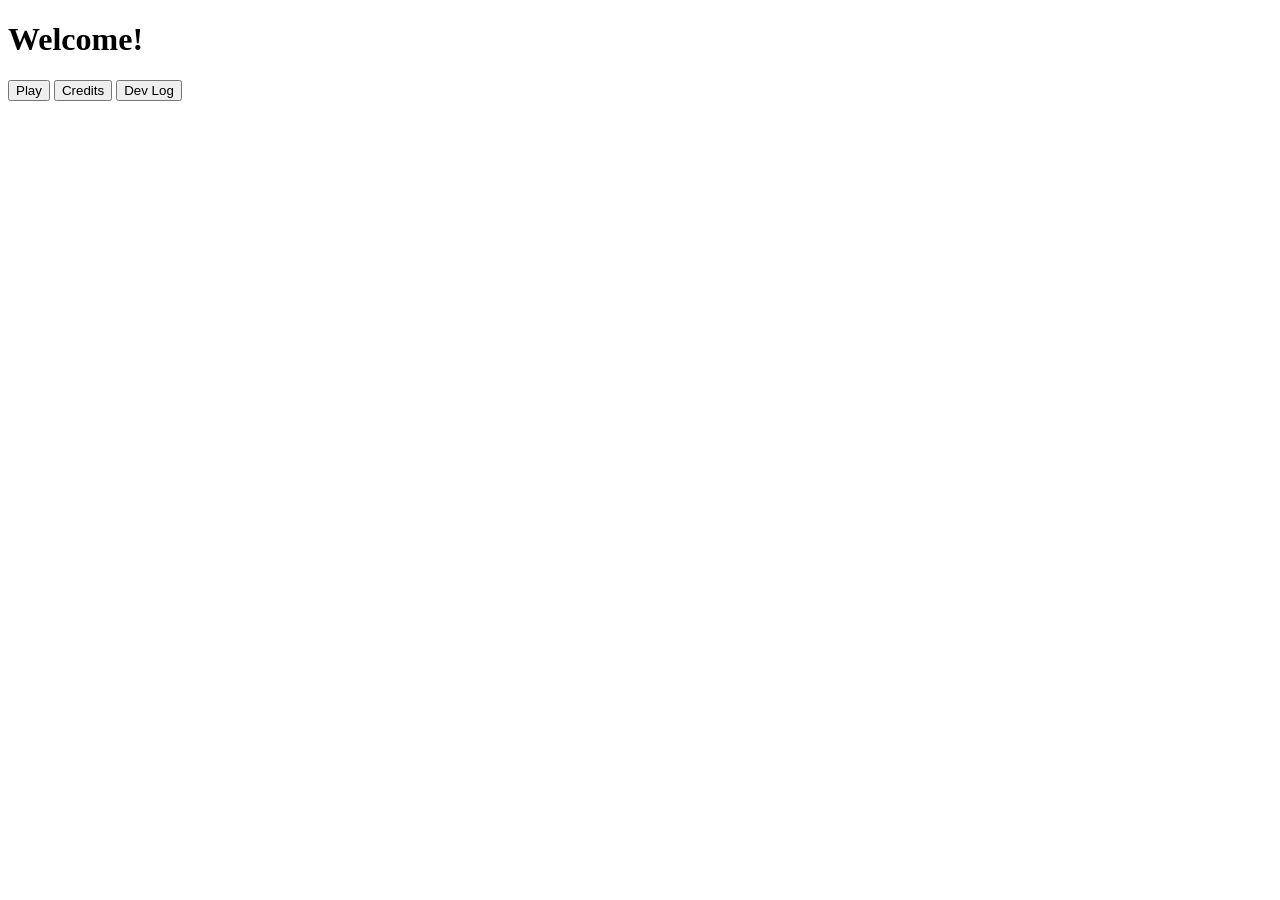
<file: Index.html>
<!DOCTYPE html>
<html>
<head>
  <title>Mr Mekw EDGJ Intro Page</title>
  <meta name="viewport" content="width=device-width, initial-scale=1.0">
  <link rel="stylesheet" href="Style.css">
</head>
<body>
    <h1>Welcome!</h1>
    <a href="game.html"><button>Play</button></a>
    <button>Credits</button>
    <button>Dev Log</button>
</body>
</file>
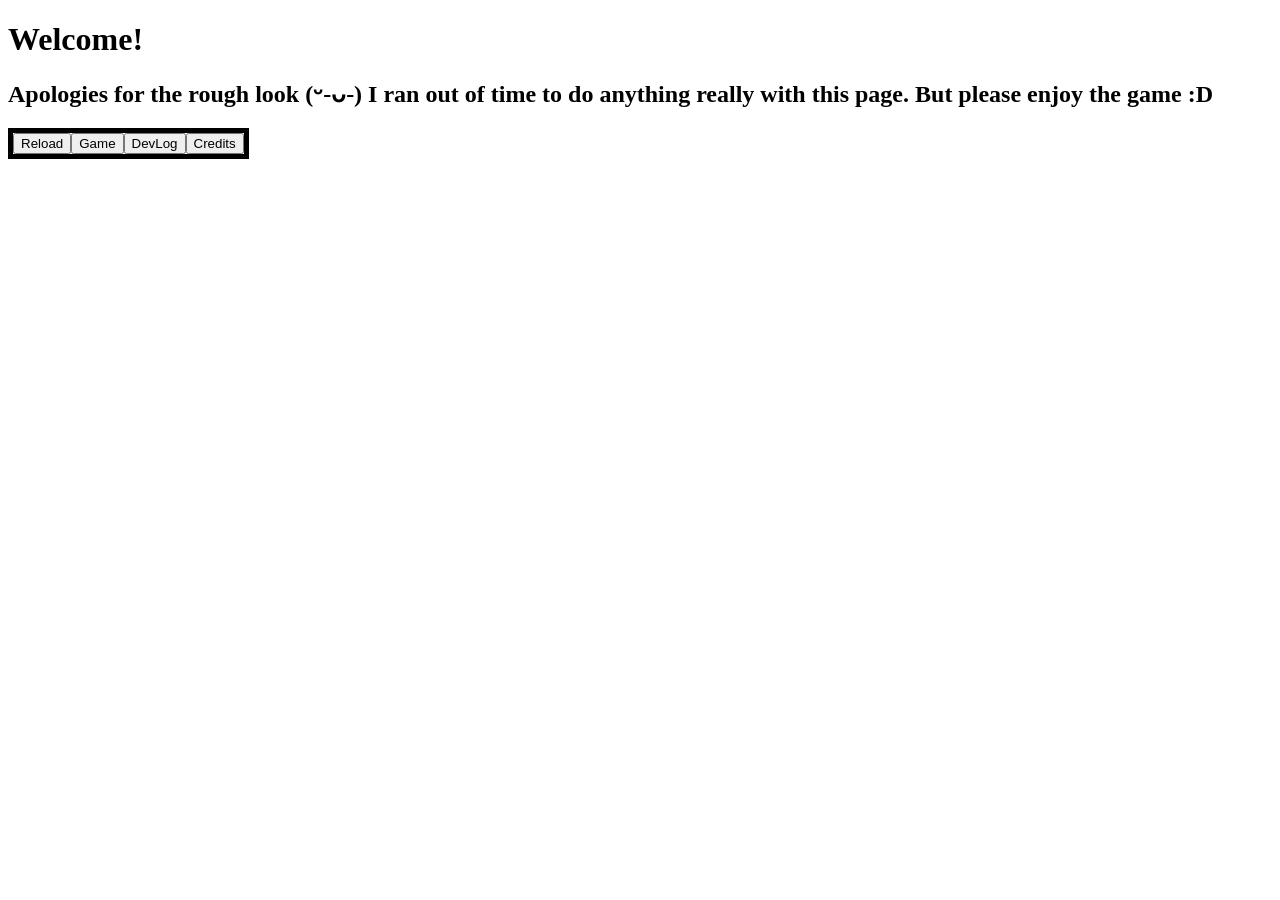
<file: index.html>
<!DOCTYPE html>
<html>
<head>
  <title>Mr Mekw EDGJ Intro Page</title>
  <meta name="viewport" content="width=device-width, initial-scale=1.0">
  <link rel="stylesheet" href="Style.css">
</head>
<body>
    <h1>Welcome!</h1>
    
    <h2>Apologies for the rough look (ᵕ-ᴗ-) I ran out of time to do anything really with this page. But please enjoy the game :D</h2>

    <div class="navbar">
      <a href="index.html"><button>Reload</button></a>
      <a href="game.html"><button>Game</button></a>
      <a href="devlog.html"><button>DevLog</button></a>
      <a href="credit.html"><button>Credits</button></a>
    </div>
</body>
</file>
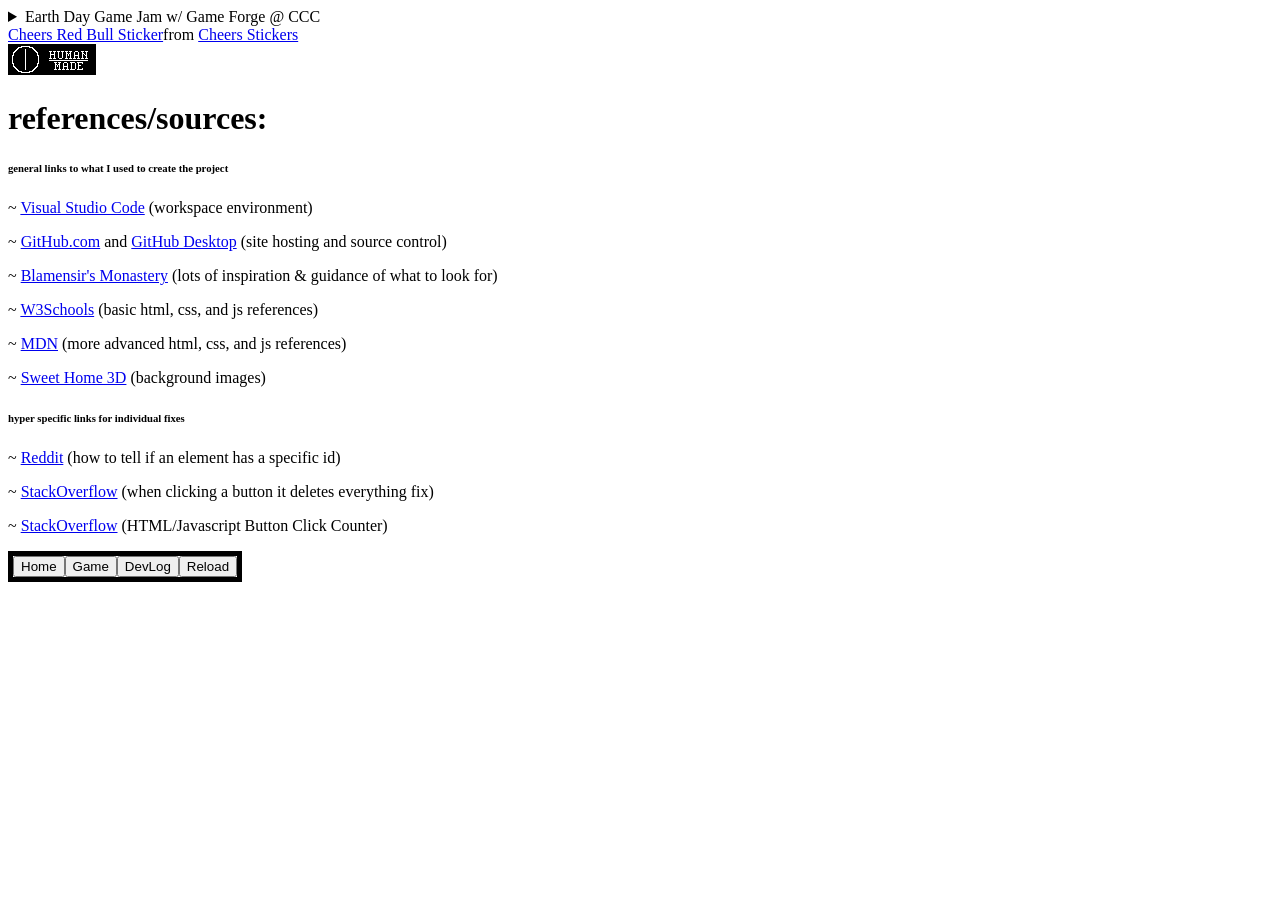
<file: credit.html>
<!DOCTYPE html>
<html>
<head>
  <title>Mr Mekw EDGJ credits page</title>
  <meta name="viewport" content="width=device-width, initial-scale=1.0">
  <link rel="stylesheet" href="Style.css">
</head>
<body>
    <div id="JamInfo">
        <details>
            <summary>Earth Day Game Jam w/ Game Forge @ CCC</summary>
            <p><a href="https://itch.io/jam/game-forge-earth-day-jam">itch.io page</a> :3</p>
        </details>
    </div>
    <div id="stamps">
        <!--Red Bull Gif:-->
        <div class="tenor-gif-embed" data-postid="18803720" data-share-method="host" data-aspect-ratio="1" data-width="5%"><a href="https://tenor.com/view/cheers-red-bull-toast-spin-gif-18803720">Cheers Red Bull Sticker</a>from <a href="https://tenor.com/search/cheers-stickers">Cheers Stickers</a></div> <script type="text/javascript" async src="https://tenor.com/embed.js"></script>
        <!--Other Gifs:-->
        <img src="media/HumanMade.gif">
    </div>

    <div id="links">
        <h1>references/sources:</h1>
        <h6>general links to what I used to create the project</h6>
        <p>~ <a href="https://code.visualstudio.com">Visual Studio Code</a> (workspace environment)</p>
        <p>~ <a href="http://GitHub.com">GitHub.com</a> and <a href="https://github.com/apps/desktop">GitHub Desktop</a> (site hosting and source control)</p>
        <p>~ <a href="https://neocities.org/site/blamensir">Blamensir's Monastery</a> (lots of inspiration & guidance of what to look for)</p>
        <p>~ <a href="https://www.w3schools.com">W3Schools</a> (basic html, css, and js references)</p>
        <p>~ <a href="https://developer.mozilla.org/en-US/">MDN</a> (more advanced html, css, and js references)</p>
        <p>~ <a href="https://www.sweethome3d.com/">Sweet Home 3D</a> (background images)</p>
        <h6>hyper specific links for individual fixes</h6>
        <p>~ <a href="https://www.reddit.com/r/learnprogramming/comments/pairn6/javascript_how_to_tell_if_an_element_has_a/">Reddit</a> (how to tell if an element has a specific id)</p>
        <p>~ <a href="https://stackoverflow.com/questions/75197278/when-clicking-a-button-it-deletes-everything">StackOverflow</a> (when clicking a button it deletes everything fix)</p>
        <p>~ <a href="https://stackoverflow.com/questions/22402777/html-javascript-button-click-counter">StackOverflow</a> (HTML/Javascript Button Click Counter)</p>

    </div>


    <div class="navbar">
        <a href="index.html"><button>Home</button></a>
        <a href="game.html"><button>Game</button></a>
        <a href="devlog.html"><button>DevLog</button></a>
        <a href="credit.html"><button>Reload</button></a>
    </div>
</body>
</file>
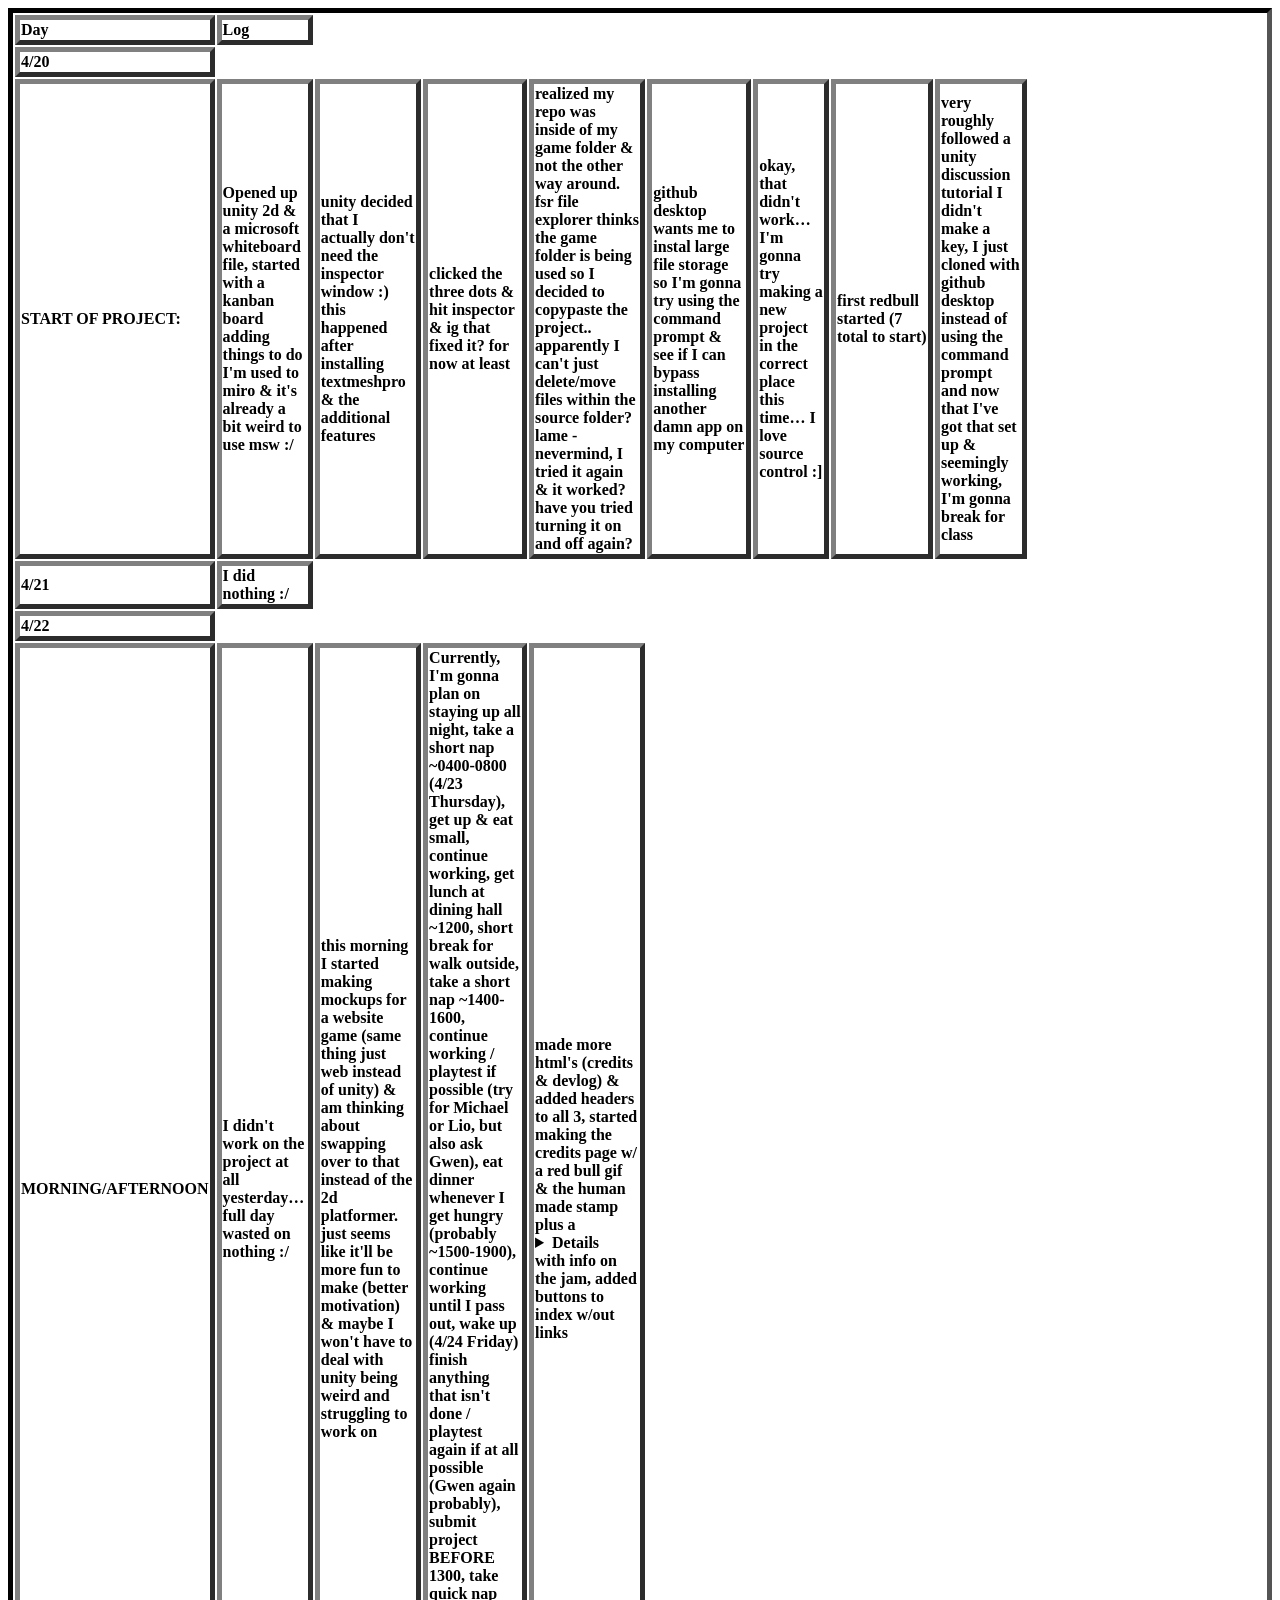
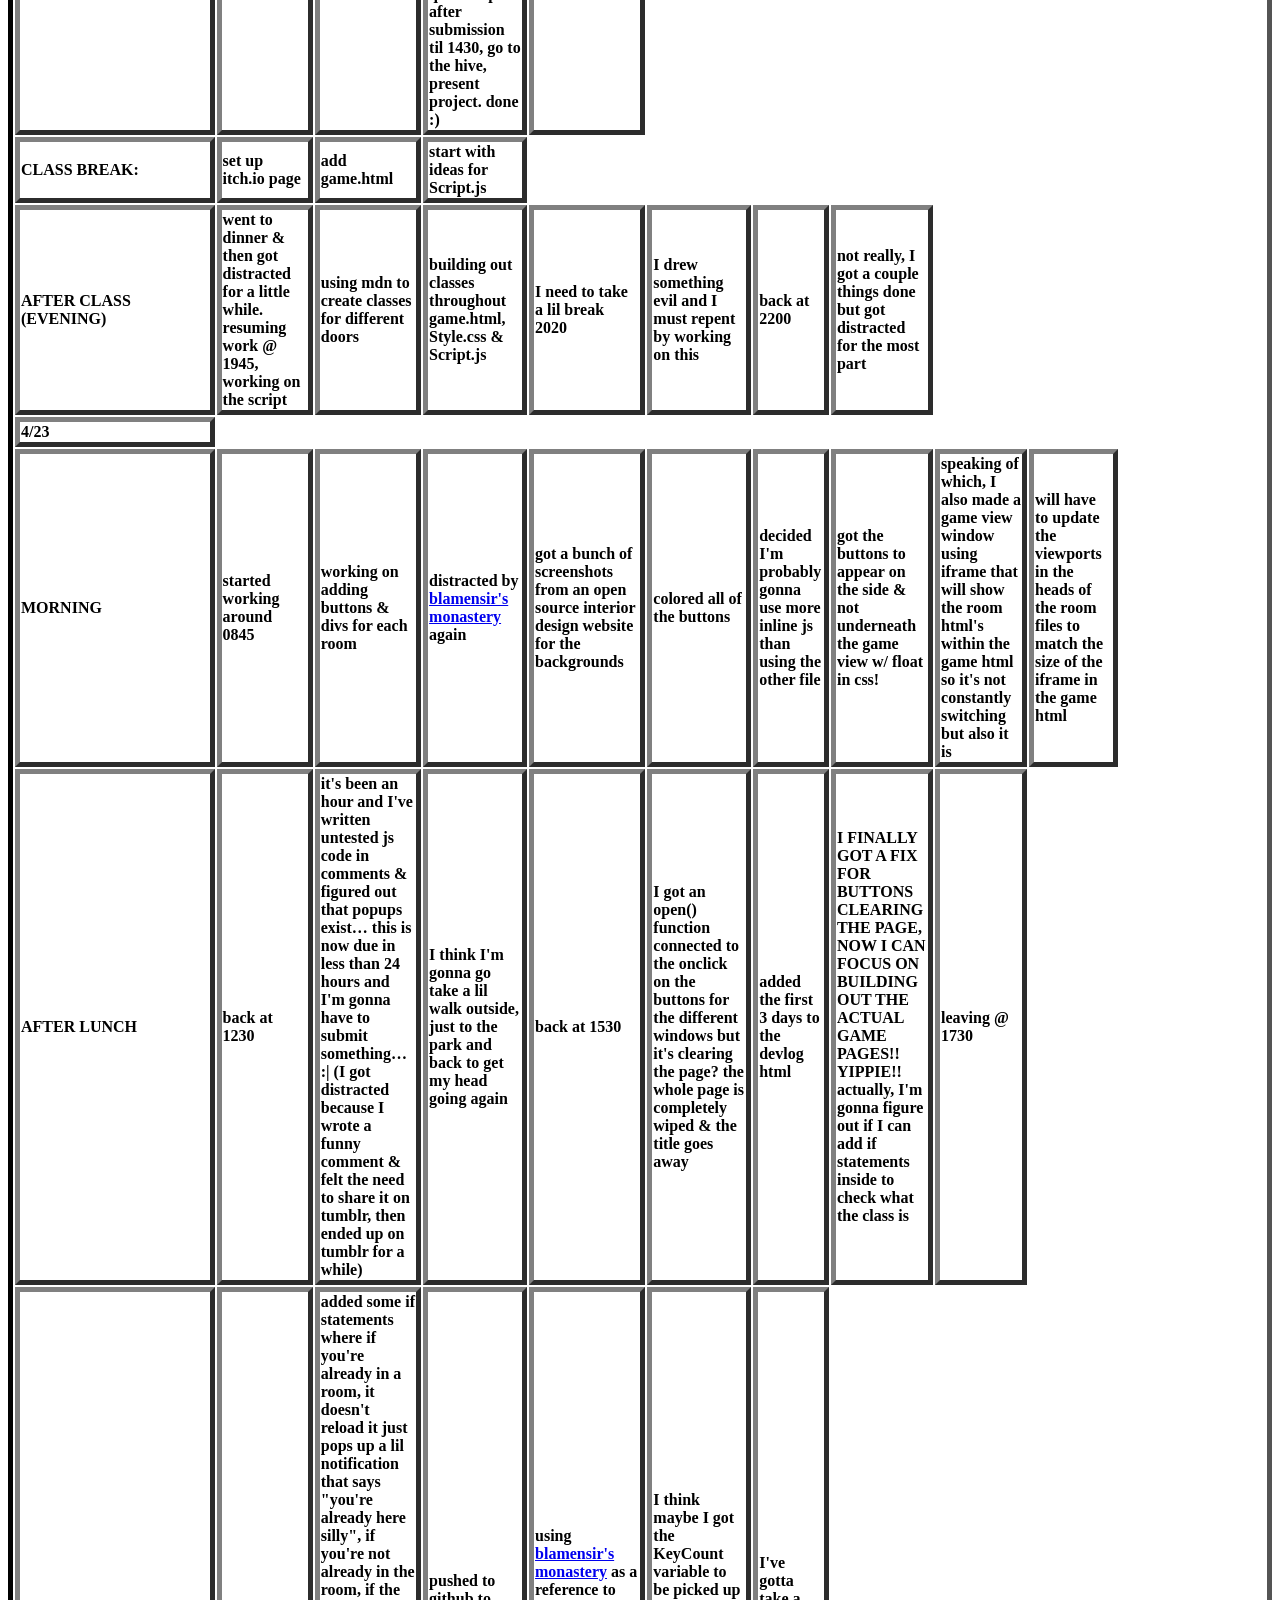
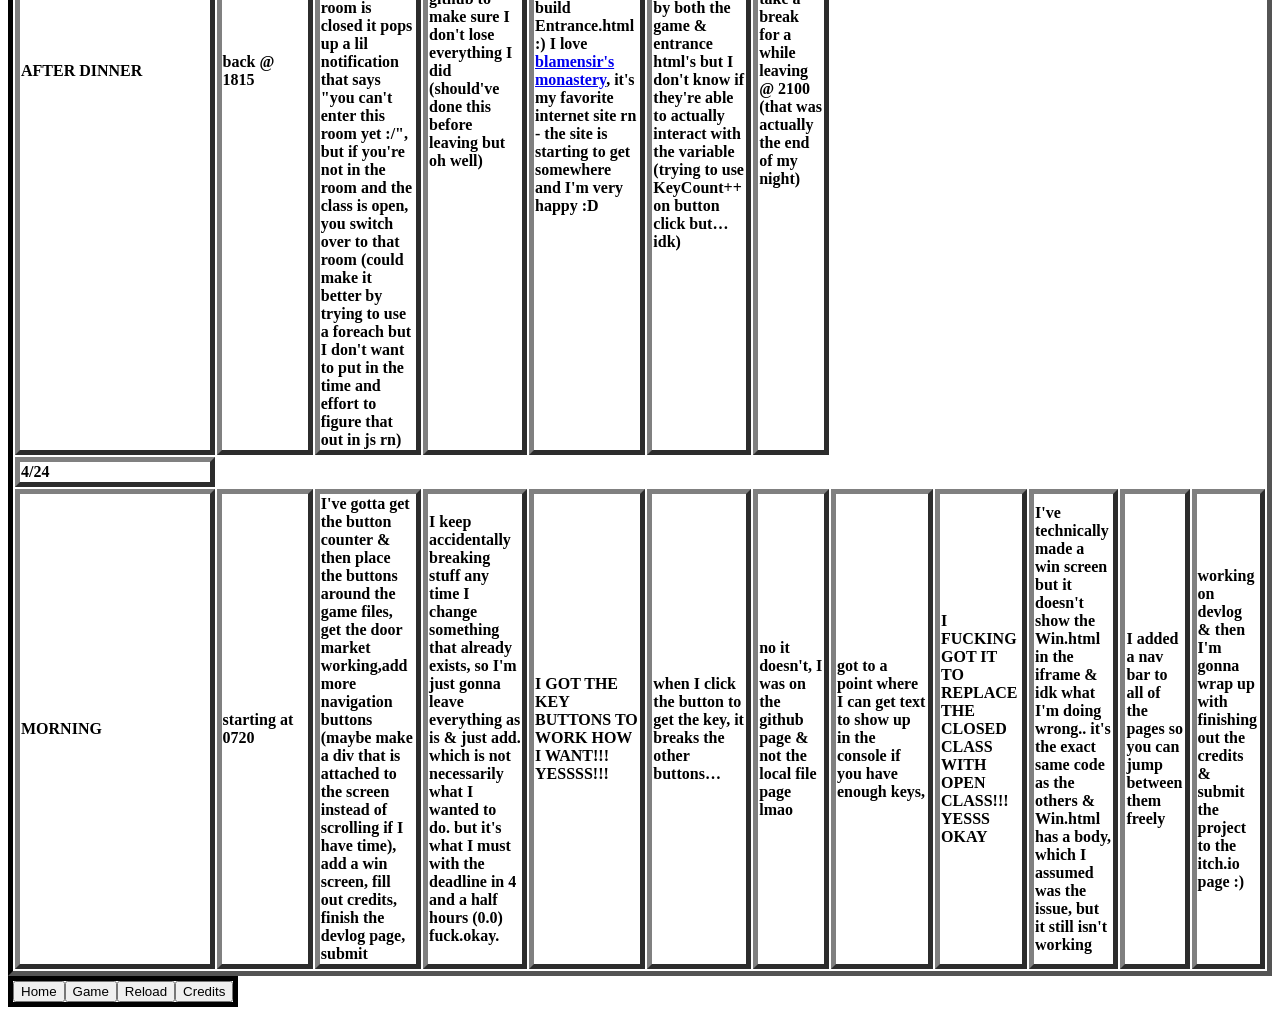
<file: devlog.html>
<!DOCTYPE html>
<html>
<head>
  <title>Mr Mekw EDGJ Dev Log</title>
  <meta name="viewport" content="width=device-width, initial-scale=1.0">
  <link rel="stylesheet" href="Style.css">

  <style>
    table {
      border: inset, 5px, black;
    }

    thead {
      font-weight: bolder;
    }

    th, td {
      border: outset, 5px gray;
      text-align: left;
    }
    
  </style>
</head>
<body>
    <!--Make a table with the days & my notes-->
    <table>
      <thead>
        <tr>
          <th>Day</th>
          <th>Log</th>
        </tr>
      </thead>
      <tbody>
        <tr>
          <th>4/20</th>
          <tr>
            <th>START OF PROJECT:</th> <th> Opened up unity 2d & a microsoft whiteboard file, started with a kanban board adding things to do I'm used to miro & it's already a bit weird to use msw :/</th>
<th>unity decided that I actually don't need the inspector window :) this happened after installing textmeshpro & the additional features</th>
<th>clicked the three dots & hit inspector & ig that fixed it? for now at least </th>
<th>realized my repo was inside of my game folder & not the other way around. fsr file explorer thinks the game folder is being used so I decided to copypaste the project.. apparently I can't just delete/move files within the source folder? lame - nevermind, I tried it again & it worked? have you tried turning it on and off again?</th>
<th>github desktop wants me to instal large file storage so I'm gonna try using the command prompt & see if I can bypass installing another damn app on my computer</th>
<th>okay, that didn't work… I'm gonna try making a new project in the correct place this time… I love source control :]</th>
<th>first redbull started (7 total to start)</th>
<th>very roughly followed a unity discussion tutorial I didn't make a key, I just cloned with github desktop instead of using the command prompt and now that I've got that set up & seemingly working, I'm gonna break for class</th>

        </tr>
        <tr>
          <th>4/21</th>
          <th>I did nothing :/</th>
        </tr>
        <tr>
          <th>4/22</th>
          <tr> <th>MORNING/AFTERNOON</th>
<th>I didn't work on the project at all yesterday… full day wasted on nothing :/</th>
<th>this morning I started making mockups for a website game (same thing just web instead of unity) & am thinking about swapping over to that instead of the 2d platformer. just seems like it'll be more fun to make (better motivation) & maybe I won't have to deal with unity being weird and struggling to work on</th>
<th>Currently, I'm gonna plan on staying up all night, take a short nap ~0400-0800 (4/23 Thursday), get up & eat small, continue working, get lunch at dining hall ~1200, short break for walk outside, take a short nap ~1400-1600, continue working / playtest if possible (try for Michael or Lio, but also ask Gwen), eat dinner whenever I get hungry (probably ~1500-1900), continue working until I pass out, wake up (4/24 Friday) finish anything that isn't done / playtest again if at all possible (Gwen again probably), submit project BEFORE 1300, take quick nap after submission til 1430, go to the hive, present project. done :)</th>
<th>made more html's (credits & devlog) & added headers to all 3, started making the credits page w/ a red bull gif & the human made stamp plus a <details></details> with info on the jam, added buttons to index w/out links</th>
</tr>
<tr>  <th>CLASS BREAK:</th>
<th>set up itch.io page</th>
<th>add game.html</th>
<th>start with ideas for Script.js</th>
</tr>
<tr>
<th>AFTER CLASS (EVENING)</th>
<th>went to dinner & then got distracted for a little while. resuming work @ 1945, working on the script</th>
<th>using mdn to create classes for different doors</th>
<th>building out classes throughout game.html, Style.css & Script.js</th>
<th>I need to take a lil break 2020</th>
<th>I drew something evil and I must repent by working on this</th>
<th>back at 2200</th>
<th>not really, I got a couple things done but got distracted for the most part</th>
</tr>
      <tr>
        <th>4/23</th>
        <tr><th>MORNING</th>
          <th>started working around 0845</th>
<th>working on adding buttons & divs for each room</th>
<th>distracted by <a href="https://neocities.org/site/blamensir">blamensir's monastery</a> again</th>
<th>got a bunch of screenshots from an open source interior design website for the backgrounds</th>
<th>colored all of the buttons</th>
<th>decided I'm probably gonna use more inline js than using the other file</th>
<th>got the buttons to appear on the side & not underneath the game view w/ float in css!</th>
<th>speaking of which, I also made a game view window using iframe that will show the room html's within the game html so it's not constantly switching but also it is</th>
<th>will have to update the viewports in the heads of the room files to match the size of the iframe in the game html</th></tr> 
        <tr><th>AFTER LUNCH</th>
        <th>back at 1230</th>
<th>it's been an hour and I've written untested js code in comments & figured out that popups exist… this is now due in less than 24 hours and I'm gonna have to submit something… :| (I got distracted because I wrote a funny comment & felt the need to share it on tumblr, then ended up on tumblr for a while)</th>
<th>I think I'm gonna go take a lil walk outside, just to the park and back to get my head going again</th>
<th>back at 1530</th>
<th>I got an open() function connected to the onclick on the buttons for the different windows but it's clearing the page? the whole page is completely wiped & the title goes away</th>
<th>added the first 3 days to the devlog html</th>
<th>I FINALLY GOT A FIX FOR BUTTONS CLEARING THE PAGE, NOW I CAN FOCUS ON BUILDING OUT THE ACTUAL GAME PAGES!! YIPPIE!! actually, I'm gonna figure out if I can add if statements inside to check what the class is </th>
<th>leaving @ 1730</th></tr>
          <tr><th>AFTER DINNER</th>
          <th>back @ 1815</th>
<th>added some if statements where if you're already in a room, it doesn't reload it just pops up a lil notification that says "you're already here silly", if you're not already in the room, if the room is closed it pops up a lil notification that says "you can't enter this room yet :/", but if you're not in the room and the class is open, you switch over to that room (could make it better by trying to use a foreach but I don't want to put in the time and effort to figure that out in js rn)</th>
<th>pushed to github to make sure I don't lose everything I did (should've done this before leaving but oh well)</th>
<th>using <a href="https://neocities.org/site/blamensir">blamensir's monastery</a> as a reference to build Entrance.html :)  I love <a href="https://neocities.org/site/blamensir">blamensir's monastery</a>, it's my favorite internet site rn  -  the site is starting to get somewhere and I'm very happy :D</th>
<th>I think maybe I got the KeyCount variable to be picked up by both the game & entrance html's but I don't know if they're able to actually interact with the variable (trying to use KeyCount++ on button click but… idk)</th>
<th>I've gotta take a break for a while leaving @ 2100 (that was actually the end of my night)</th> </tr>
      </tr>
      <tr><th>4/24</th>
        <tr><th>MORNING</th>
        <th>starting at 0720</th>
<th>I've gotta get the button counter & then place the buttons around the game files, get the door market working,add more navigation buttons (maybe make a div that is attached to the screen instead of scrolling if I have time), add a win screen, fill out credits, finish the devlog page, submit</th>
<th>I keep accidentally breaking stuff any time I change something that already exists, so I'm just gonna leave everything as is & just add. which is not necessarily what I wanted to do. but it's what I must with the deadline in 4 and a half hours (0.0) fuck.okay.</th>
<th>I GOT THE KEY BUTTONS TO WORK HOW I WANT!!! YESSSS!!!</th>
<th>when I click the button to get the key, it breaks the other buttons… </th>
<th>no it doesn't, I was on the github page & not the local file page lmao</th>
<th>got to a point where I can get text to show up in the console if you have enough keys, </th>
<th>I FUCKING GOT IT TO REPLACE THE CLOSED CLASS WITH OPEN CLASS!!! YESSS OKAY</th>
<th>I've technically made a win screen but it doesn't show the Win.html in the iframe & idk what I'm doing wrong.. it's the exact same code as the others & Win.html has a body, which I assumed was the issue, but it still isn't working</th>
<th>I added a nav bar to all of the pages so you can jump between them freely</th>
<th>working on devlog & then I'm gonna wrap up with finishing out the credits & submit the project to the itch.io page :)</th></tr>
      </tr>
        </tr>
      </tbody>
    </table>


    <div class="navbar">
      <a href="index.html"><button>Home</button></a>
      <a href="game.html"><button>Game</button></a>
      <a href="devlog.html"><button>Reload</button></a>
      <a href="credit.html"><button>Credits</button></a>
    </div>
</body>
</file>
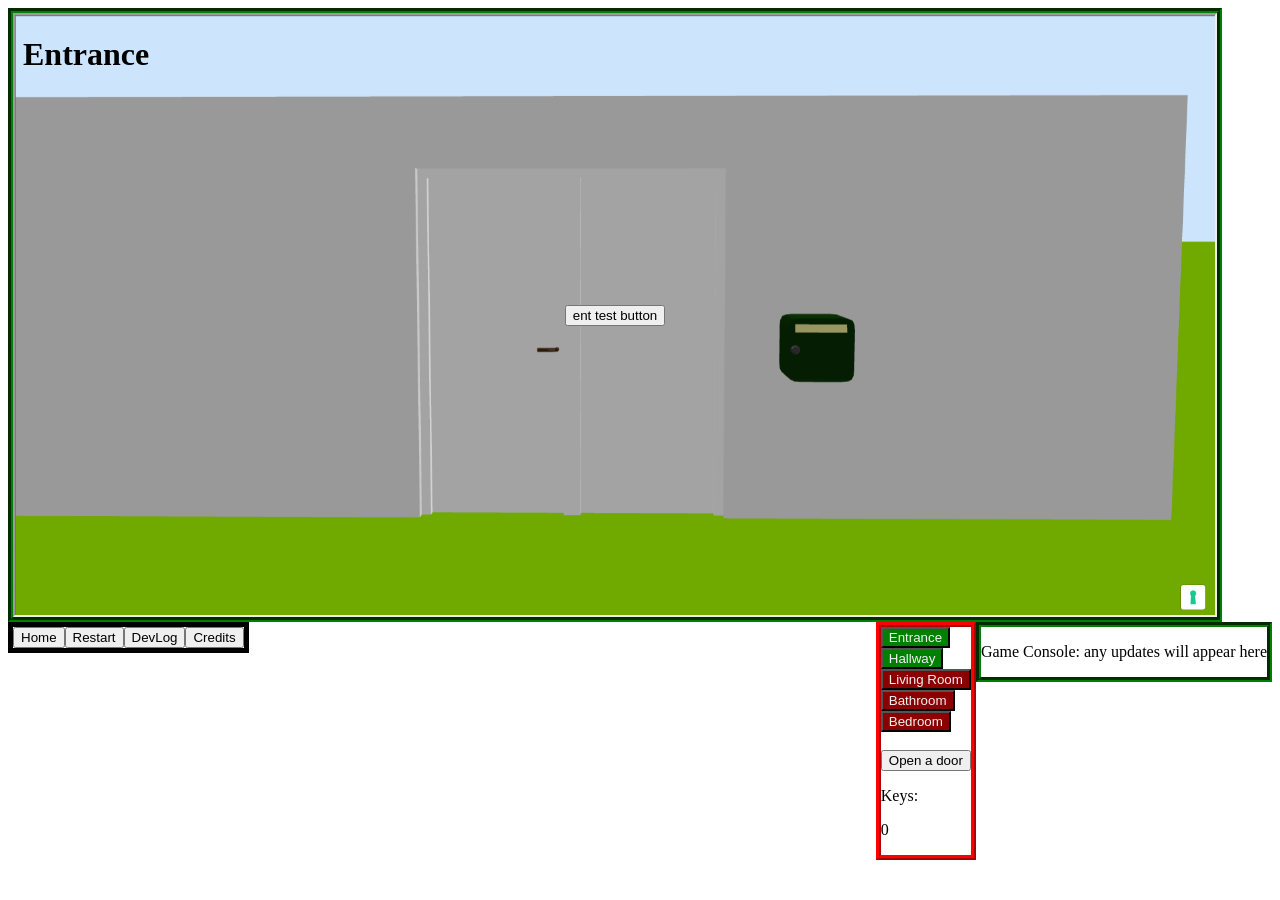
<file: game.html>
<!DOCTYPE html>
<html>
<head>
  <title>Mr Mekw EDGJ Game</title>
  <meta name="viewport" content="width=device-width, initial-scale=1.0">
  <link rel="stylesheet" href="Style.css">

  <style>
    /* ID'S */
    #Roomport {
    /* to do
    container box center
    */
    border:groove 5px green;
    display: inline-flex;
    align-items: center;
    justify-content: center;
    }

    #Sideport {
        float: right;
        border: ridge 5px red;
        display: inline-flexbox;
        align-items: center;
        justify-content: right;
    }

    #condiv {
        float: inline-end;
        border:groove 5px green;
        display: inline-flex;
        align-items: center;
        justify-content: center;
    }

    #console {
        text-align: left;
    }

    /* CLASSES */
    .button {
        /* button size, font size, bort */
        border: groove 5px;
    }
    .button:hover {
        border: ridge;
    }

    .open {
        background-color: green;
        color: rgb(241, 241, 241);
    }
    .open:hover {
        background-color: rgb(0, 160, 0);
    }

    .closed {
        background-color: darkred;
        color: rgb(241, 241, 241);
    }
    .closed:hover {
        background-color: rgb(182, 0, 0);
    }

    .buttonContainer {
        float: left;
        display: flex;
        align-items: center;
        justify-content: center;
        position: absolute;
        
    }
    
    .out {
        visibility: hidden;
        border: groove, black;
    }
  </style>
</head>

<body>
    <div id="Roomport">
        <!-- make a container that holds the html of the currently selected room
         i.e. room html runs inside of game.html -->
         <iframe id="currentRoom" width="1200" height="600" src="game/Entrance.html"></iframe>
         <!-- width="1300" height="975"  fits my screen better, but I don't want to use such a funky size -->

         <!-- I will need to make disapearing divs that have buttons for each room,
          really all of this should be in their respective files but I don't want to use cookies to connect the js -->
          <div id="Ent_layout" class="buttonContainer">
            <button class="keyButton" onclick="onClick()">ent test button</button>
          </div>
          <div id="HW_layout" class="buttonContainer out">
            <button class="keyButton" onclick="onClick()">hallway test button</button>
          </div>
          <div id="LRD_layout" class="buttonContainer out">
            <button class="keyButton" onclick="onClick()">living room test button</button>
          </div>
          <div id="BR_layout" class="buttonContainer out">
            <button class="keyButton" onclick="onClick()">bathroom test button</button>
          </div>
          <div id="Bed_layout" class="buttonContainer out">
            <button class="keyButton" onclick="onClick()">bedroom test button</button>
          </div>
          <div id="Door_layout" class="buttonContainer out">
            <!-- will have to move the buttons from Doors.html over here -->
            <button id="openLR" onclick="unlock()">Open the Living Room</button>
            <button id="openBR" onclick="unlock()">Open the Bathroom</button>
            <button id="openBed" onclick="unlock()">Open the Bedroom</button>
          </div>
          
    </div>
    <div id="condiv">
        <p id="console">Game Console: any updates will appear here</p>
    </div>
    
    <div id="Sideport">
        <aside><!-- map & key info -->
            <button id="Ent_button" class="open">Entrance</button>
            <br /><button id="HW_button" class="open">Hallway</button>
            <br /><button id="LRD_button" class="closed">Living Room</button>
            <br /><button id="BR_button" class="closed">Bathroom</button>
            <br /><button id="Bed_button" class="closed">Bedroom</button>
            <br /> <br />
            <button id="openDoor">Open a door</button>
        </aside>
        <aside>
            
            <p>Keys: <p id="keys">0</p></p>
        </aside>
    </div>

    <div class="navbar">
        <a href="index.html"><button>Home</button></a>
        <a href="game.html"><button>Restart</button></a>
        <a href="devlog.html"><button>DevLog</button></a>
        <a href="credit.html"><button>Credits</button></a>
    </div>


    <script src="Script.js">
        import {KeyCount} from 'Script.js';
    </script>
    <script>
        var _currentroom = document.getElementById("Ent_button");
        var _currentbutton = document.getElementById("Ent_layout");
        KeyCount;
        var prevKey = KeyCount;

        function onClick() {
            
            if (prevKey != KeyCount){
                document.getElementById("console").textContent = "you already got your key";
            } else {
                KeyCount++;
                document.getElementById("keys").textContent = KeyCount;
            }
        }

    // #region rooms set up
        document.getElementById("Ent_button").addEventListener('click', function() {
            prevKey=KeyCount;
            
            if (this.className=="closed"){
                document.getElementById("console").textContent = "You can't enter this room :/";
            } else {
                if (_currentroom == document.getElementById("Ent_button")){
                    document.getElementById("console").textContent = "You're already here, silly";
                } else {
                    var _prevbutton = _currentbutton;
                    document.getElementById("currentRoom").src="game/Entrance.html";
                    _currentroom = document.getElementById("Ent_button");
                    _currentbutton = document.getElementById("Ent_layout");
                    
                    _currentbutton.classList.remove("out");
                    _prevbutton.classList.add("out");
                }
                
            }
        });
        document.getElementById("LRD_button").addEventListener('click', function() {
            prevKey=KeyCount;
            
            if (this.className=="closed"){
                document.getElementById("console").textContent = "You can't enter this room :/";
            } else {
                if (_currentroom == document.getElementById("LRD_button")){
                    document.getElementById("console").textContent = "You're already here, silly";
                } else {
                    var _prevbutton = _currentbutton;
                    document.getElementById("currentRoom").src="game/LivingRoom.html";
                    _currentroom = document.getElementById("LRD_button");
                    _currentbutton = document.getElementById("LRD_layout");

                    _currentbutton.classList.remove("out");
                    _prevbutton.classList.add("out");
                }
            }
        });
        document.getElementById("HW_button").addEventListener('click', function() {
            prevKey=KeyCount;

            if (this.className=="closed"){
                document.getElementById("console").textContent = "You can't enter this room :/";
            } else {
                if (_currentroom == document.getElementById("HW_button")){
                    document.getElementById("console").textContent = "You're already here, silly";
                } else {
                    var _prevbutton = _currentbutton;
                    document.getElementById("currentRoom").src="game/Hallway.html";
                    _currentroom = document.getElementById("HW_button");
                    _currentbutton = document.getElementById("HW_layout");

                    _currentbutton.classList.remove("out");
                    _prevbutton.classList.add("out");
                }
            }
        });
        document.getElementById("BR_button").addEventListener('click', function() {
            prevKey=KeyCount;

            if (this.className=="closed"){
                document.getElementById("console").textContent = "You can't enter this room :/";
            } else {
                if (_currentroom == document.getElementById("BR_button")){
                    document.getElementById("console").textContent = "You're already here, silly";
                } else {
                    var _prevbutton = _currentbutton;
                    document.getElementById("currentRoom").src="game/Bathroom.html";
                    _currentroom = document.getElementById("BR_button");
                    _currentbutton = document.getElementById("BR_layout");

                    _currentbutton.classList.remove("out");
                    _prevbutton.classList.add("out");
                }
            }
        });
        document.getElementById("Bed_button").addEventListener('click', function() {
            prevKey=KeyCount;

            if (this.className=="closed"){
                document.getElementById("console").textContent = "You can't enter this room :/";
            } else {
                if (_currentroom == document.getElementById("Bed_button")){
                    document.getElementById("console").textContent = "You're already here, silly";
                } else if (this.className != "closed"){
                        if (document.getElementById("LRD_button").className != "closed"){
                            if (document.getElementById("BR_button").className != "closed"){
                                
                                document.getElementById("console").textContent = "CONGRATS, YOU WON!!";  // this works, but 
                                document.getElementById("currentRoom").src="game/Win.html";  // this isn't working... 
                            }
                        }
                    }
                    var _prevbutton = _currentbutton;
                    document.getElementById("currentRoom").src="game/Bedroom.html";
                    _currentroom = document.getElementById("Bed_button");
                    _currentbutton = document.getElementById("Bed_layout");

                    _currentbutton.classList.remove("out");
                    _prevbutton.classList.add("out");
                }
            });
        document.getElementById("openDoor").addEventListener('click', function(){
            prevKey=KeyCount;

            if (_currentroom == document.getElementById("openDoor")){
                document.getElementById("console").textContent = "You're already here, silly";
            } else {
                var _prevbutton = _currentbutton;
                document.getElementById("currentRoom").src="game/Doors.html";
                _currentroom = document.getElementById("openDoor");
                _currentbutton = document.getElementById("Door_layout");

                _currentbutton.classList.remove("out");
                _prevbutton.classList.add("out");
            }
        });
    // #endregion
        
    // #region open doors
        document.getElementById("openLR").addEventListener('click', function(){

            document.getElementById("console").textContent = "living room";
            if (document.getElementById("LRD_button").className != "closed"){
                document.getElementById("console").textContent = "whoops, you already opened that door";

            } else {
                var reqKeys = 2;
                if (KeyCount < reqKeys){
                    document.getElementById("console").textContent = "sorry, you don't have enough keys yet";

                } else {
                    KeyCount = KeyCount-reqKeys;

                    document.getElementById("LRD_button").classList.replace("closed", "open");

                    document.getElementById("keys").textContent = KeyCount;
                    document.getElementById("console").textContent = "living room is now unlocked :D";
                }
            }
        })
        document.getElementById("openBR").addEventListener('click', function(){
            document.getElementById("console").textContent = "bathroom";
            if (document.getElementById("BR_button").className != "closed"){
                document.getElementById("console").textContent = "whoops, you already opened that door";

            } else {
                var reqKeys = 1;
                if (KeyCount < reqKeys){
                    document.getElementById("console").textContent = "sorry, you don't have enough keys yet";

                } else {
                    KeyCount = KeyCount-reqKeys;

                    document.getElementById("BR_button").classList.replace("closed", "open");

                    document.getElementById("keys").textContent = KeyCount;
                    document.getElementById("console").textContent = "bathroom is now unlocked :D";
                }
            }
        })
        document.getElementById("openBed").addEventListener('click', function(){

            document.getElementById("console").textContent = "bedroom";
            if (document.getElementById("Bed_button").className != "closed"){
                document.getElementById("console").textContent = "whoops, you already opened that door";

            } else {
                var reqKeys = 1;
                if (KeyCount < reqKeys){
                    document.getElementById("console").textContent = "sorry, you don't have enough keys yet";

                } else {
                    KeyCount = KeyCount-reqKeys;

                    document.getElementById("Bed_button").classList.replace("closed", "open");

                    document.getElementById("keys").textContent = KeyCount;
                    document.getElementById("console").textContent = "bedroom is now unlocked :D";
                }
            }
        })

    // #endregion
        
        /*
        THIS PROBABLY WONT WORK, I' M JUST BULLSHITTING IN COMMENTS :3
        */
    </script>
</body>
</file>
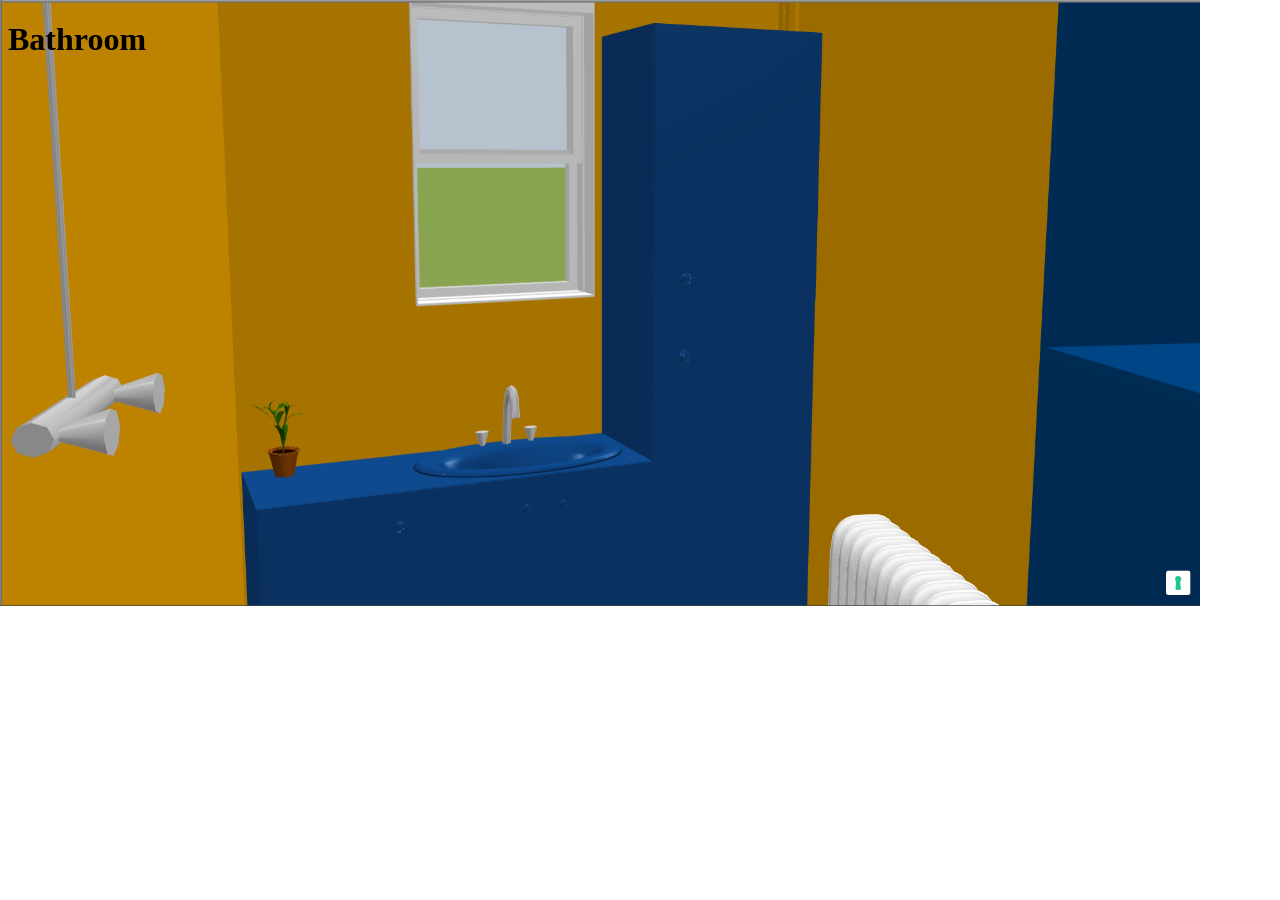
<file: game/Bathroom.html>
<!DOCTYPE html>
<html>
<head>
  <title>Bathroom</title>
  <meta name="viewport" content="width=device-width, initial-scale=1.0">
  <link rel="stylesheet" href="../Style.css">

  <style>
    body{
        background-image: url("../media/bathroom.png");
        background-size: 1200px;
        background-repeat: no-repeat;
    }
  </style>
</head>
<body>
    <h1>Bathroom</h1>
</body>
</file>
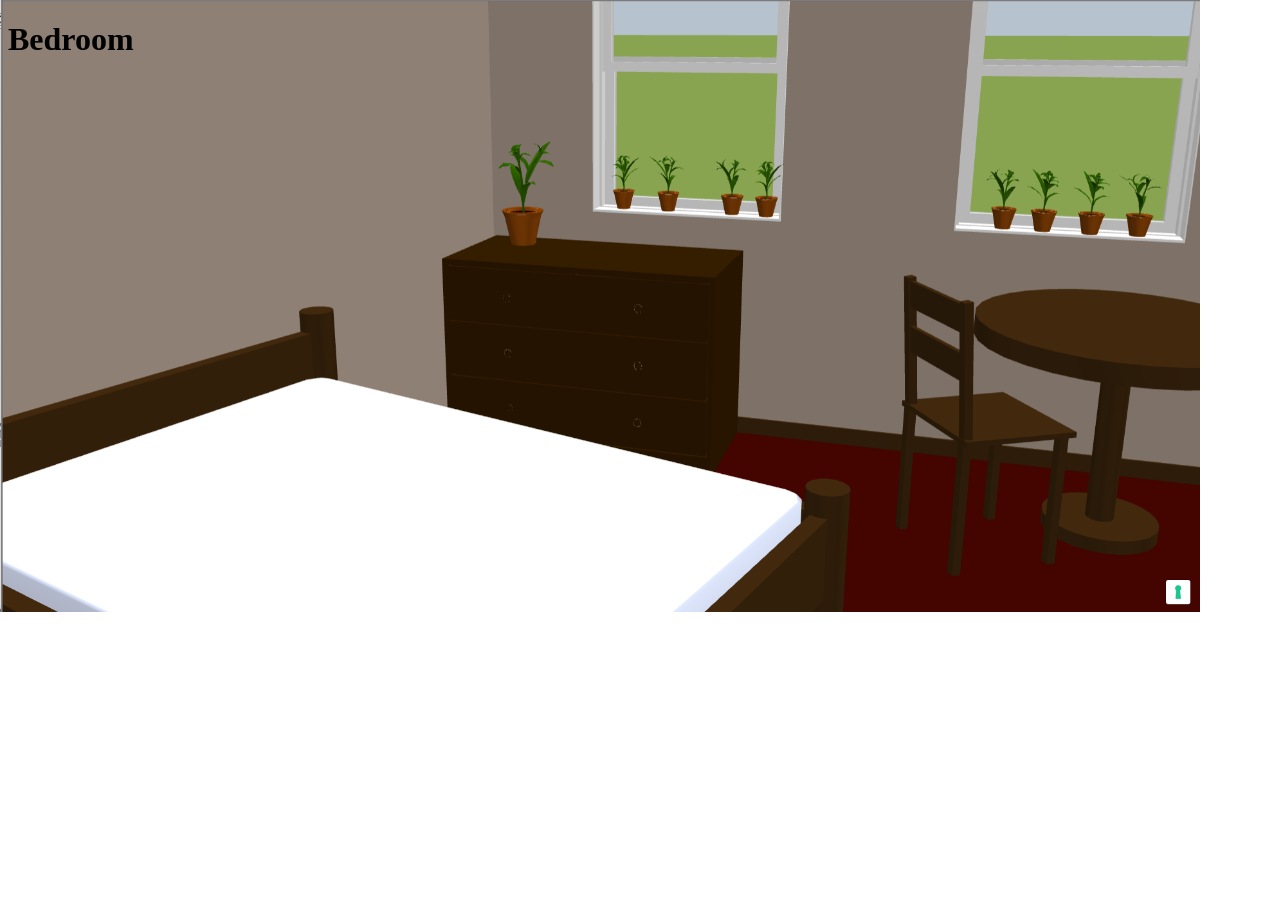
<file: game/Bedroom.html>
<!DOCTYPE html>
<html>
<head>
  <title>Bedroom</title>
  <meta name="viewport" content="width=device-width, initial-scale=1.0">
  <link rel="stylesheet" href="../Style.css">

  <style>
    body {
        background-image: url("../media/bedroom.png");
        background-size: 1200px;
        background-repeat: no-repeat;
    }
  </style>
</head>
<body>
    <h1>Bedroom</h1>
</body>
</file>
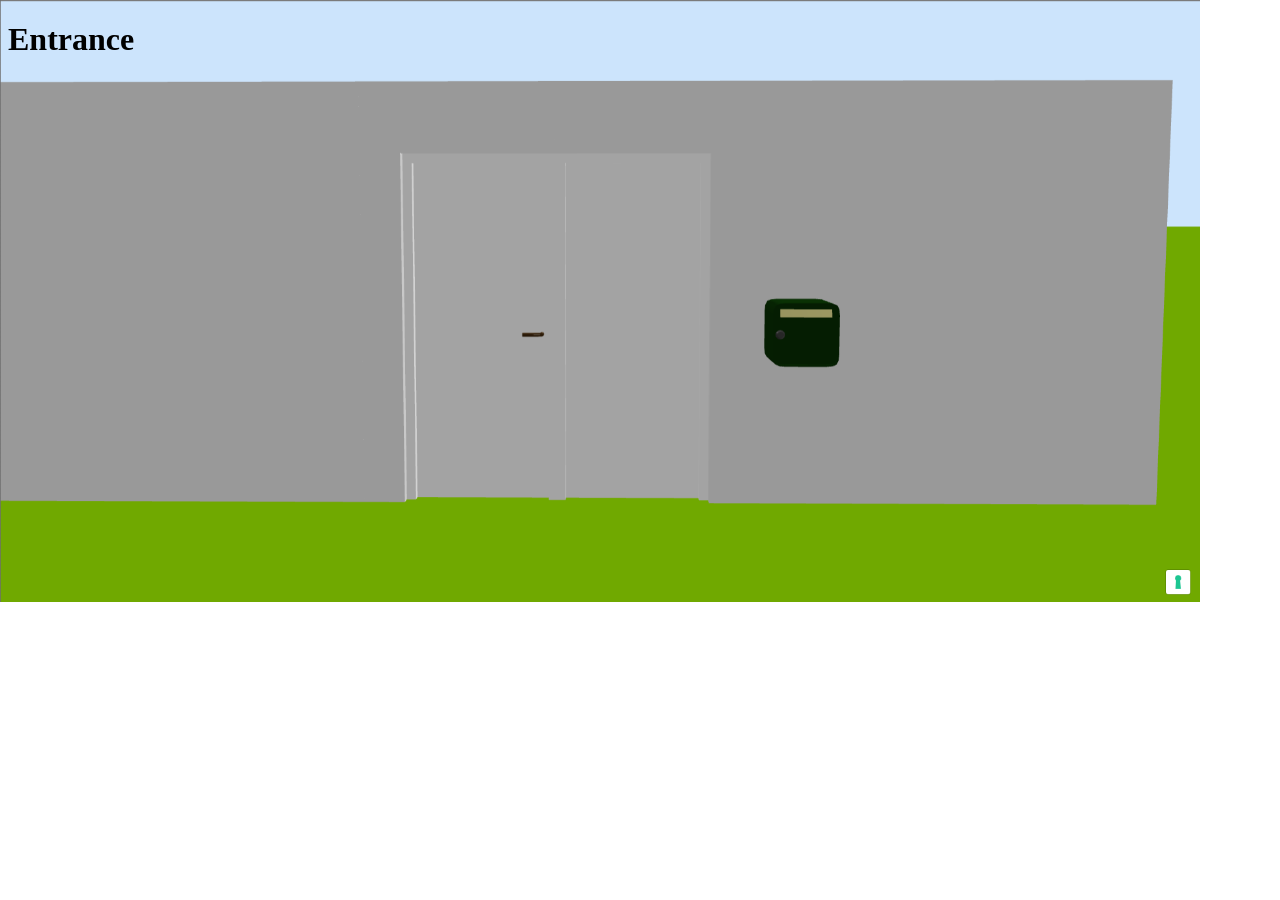
<file: game/Entrance.html>
<!DOCTYPE html>
<html>
<head>
  <title>Entrance</title>
  <meta name="viewport" content="width=1200, height=900, initial-scale=1.0">
  <link rel="stylesheet" href="../Style.css">

  <style>
    body {
        background-image: url("../media/entrance.png");
        background-size: 1200px;
        background-repeat: no-repeat;
    }
  </style>
</head>
<body>
    <h1>Entrance</h1>

    <!-- I will not be able to update a variable here &
     have it show up on the game.html without utilizing cookies :/ -->

    
</body>
</file>
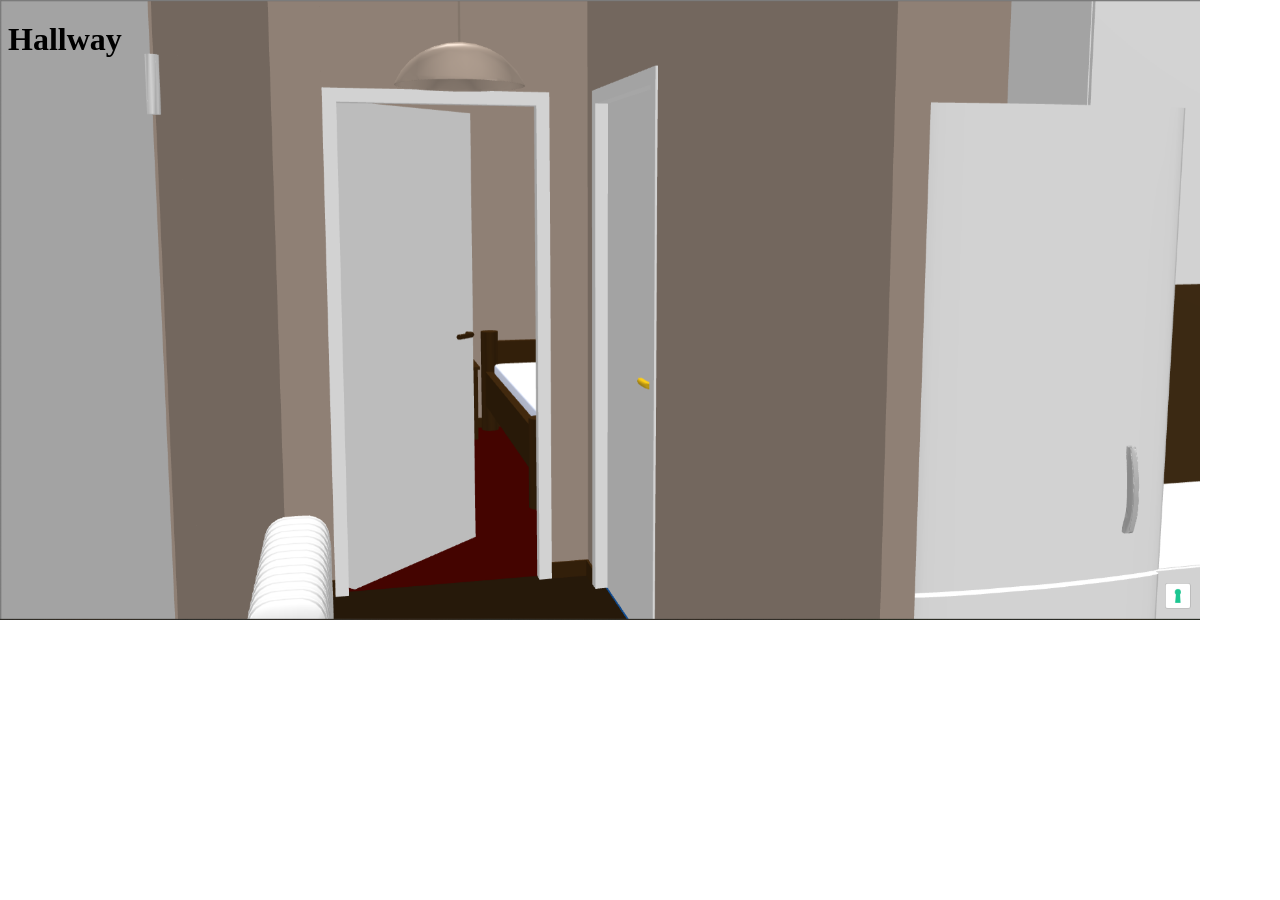
<file: game/Hallway.html>
<!DOCTYPE html>
<html>
<head>
  <title>Hallway</title>
  <meta name="viewport" content="width=device-width, initial-scale=1.0">
  <link rel="stylesheet" href="../Style.css">

  <style>
    body {
        background-image: url("../media/hallway.png");
        background-size: 1200px;
        background-repeat: no-repeat;
    }
  </style>
</head>
<body>
    <h1>Hallway</h1>
</body>
</file>
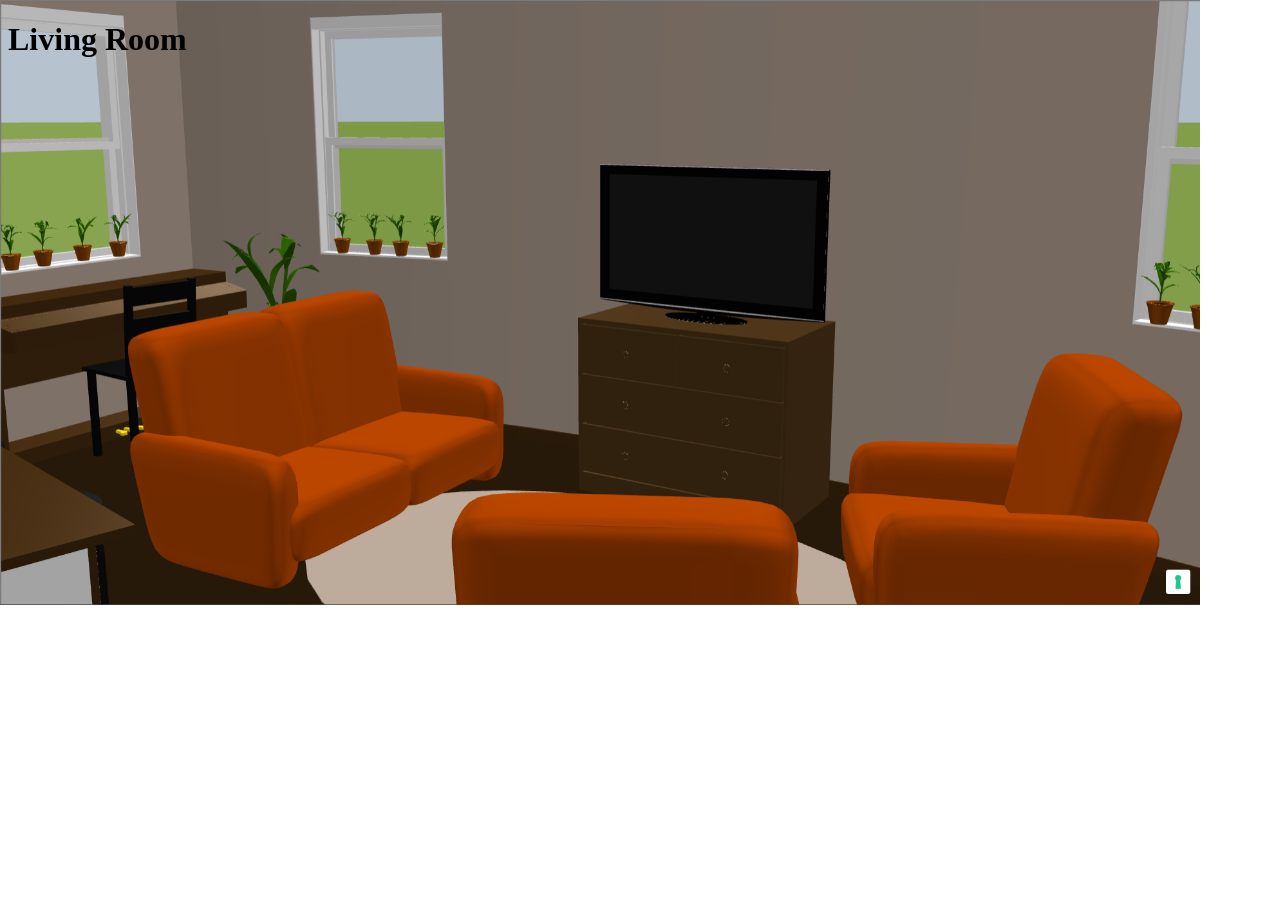
<file: game/LivingRoom.html>
<!DOCTYPE html>
<html>
<head>
  <title>Living Room</title>
  <meta name="viewport" content="width=device-width, initial-scale=1.0">
  <link rel="stylesheet" href="../Style.css">

  <style>
    body {
        background-image: url("../media/livingRoom.png");
        background-size: 1200px;
        background-repeat: no-repeat;
    }
  </style>
</head>
<body>
    <h1>Living Room</h1>
</body>
</file>
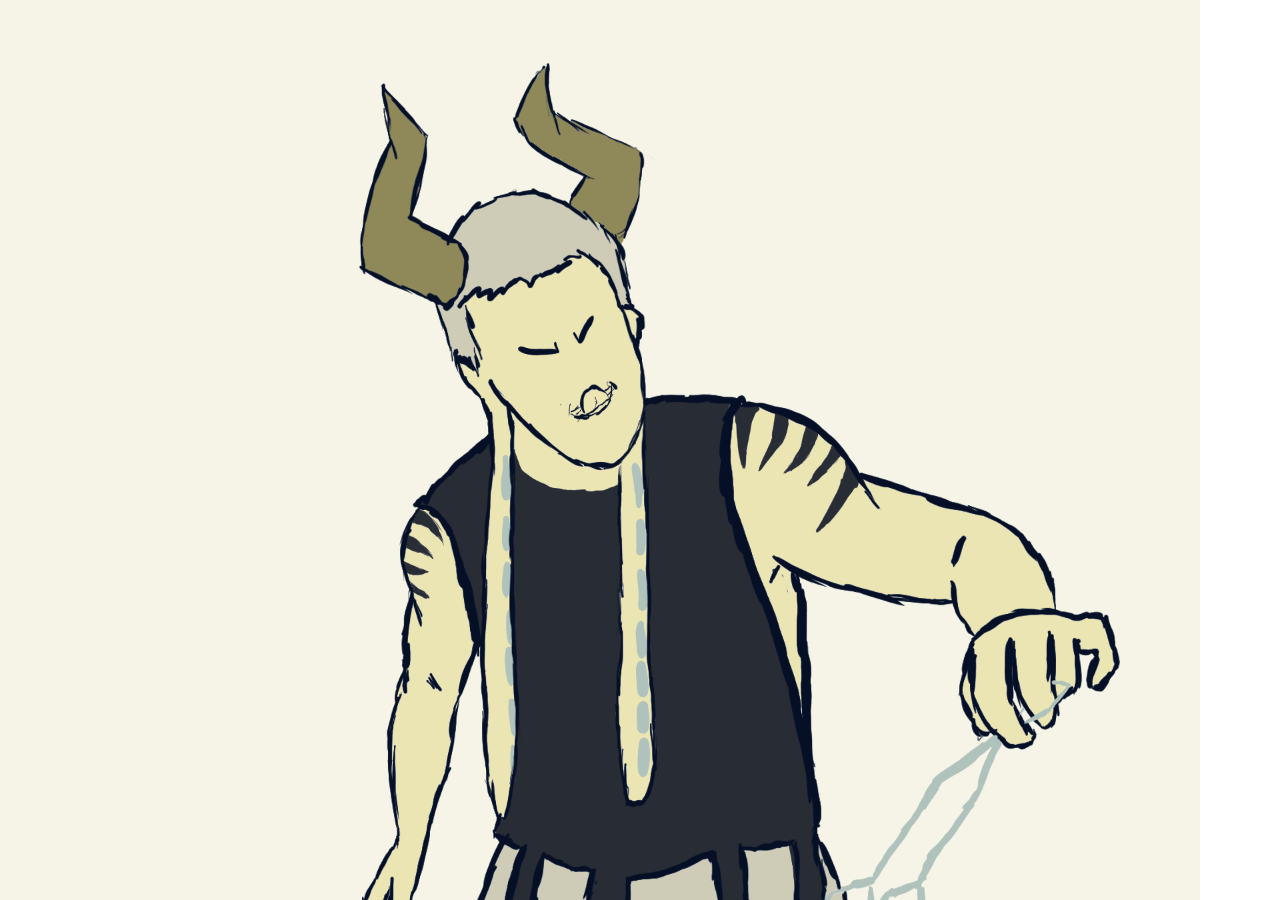
<file: game/Win.html>
<!DOCTYPE html>
<html>
<head>
  <title>Bathroom</title>
  <meta name="viewport" content="width=device-width, initial-scale=1.0">
  <link rel="stylesheet" href="../Style.css">

  <style>
    body{
        background-image: url("../media/DaburaGrillsBabyYoda.png");
        background-size: 1200px;
        background-repeat: no-repeat;
    }
  </style>
</head>
<body>
    <p></p>
</body>
</file>
<file: Style.css>
/* Everything css */

.navbar {
    align-content: end;
    display: inline-flex;
    border: solid, black, 5px;
}
</file>
